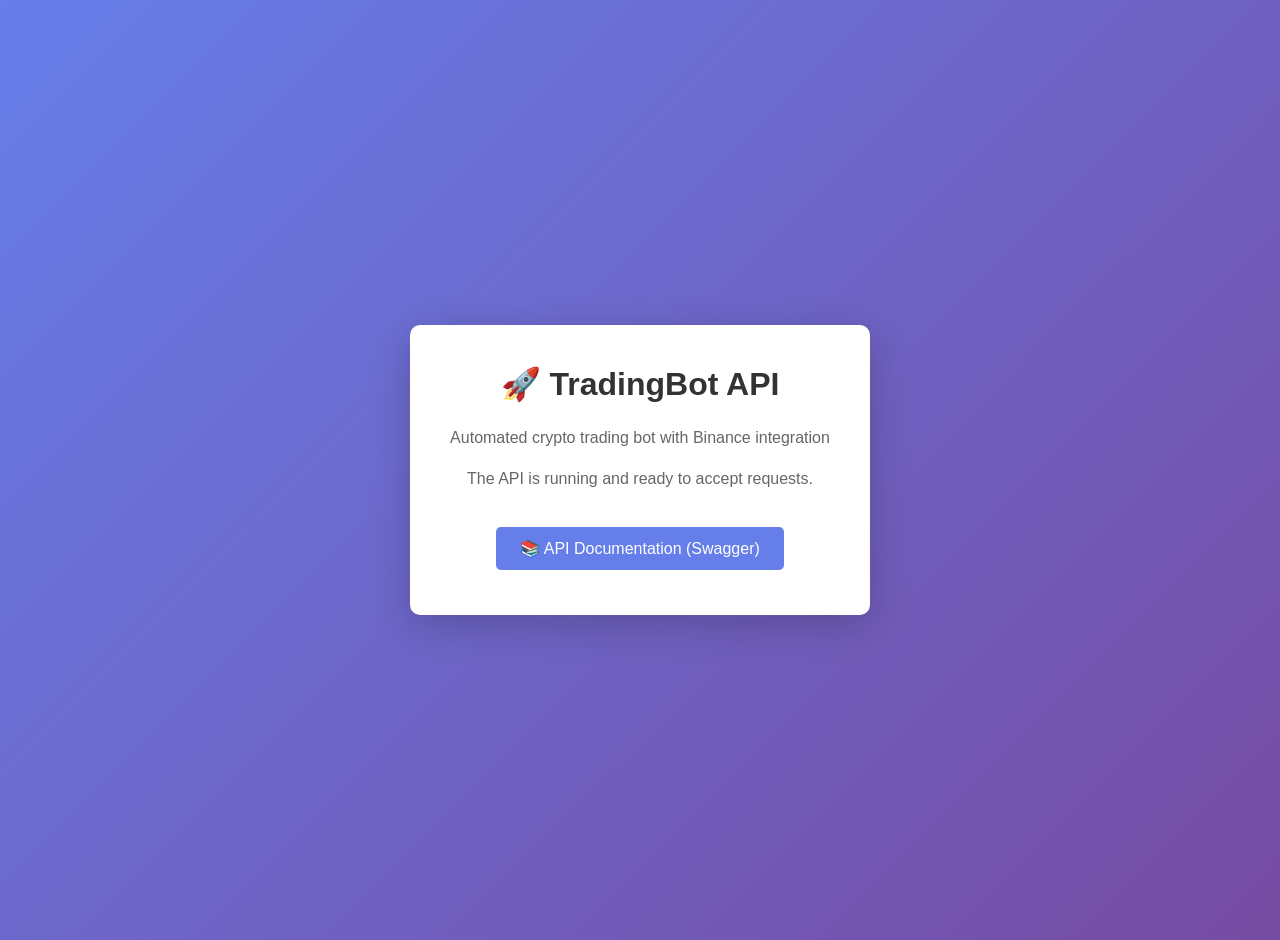
<file: TradingBot/wwwroot/index.html>
<!DOCTYPE html>
<html lang="en">
<head>
    <meta charset="UTF-8">
    <meta name="viewport" content="width=device-width, initial-scale=1.0">
    <title>TradingBot API</title>
    <style>
        body {
            font-family: 'Segoe UI', Tahoma, Geneva, Verdana, sans-serif;
            margin: 0;
            padding: 20px;
            background: linear-gradient(135deg, #667eea 0%, #764ba2 100%);
            min-height: 100vh;
            display: flex;
            justify-content: center;
            align-items: center;
        }
        .container {
            background: white;
            border-radius: 10px;
            padding: 40px;
            box-shadow: 0 10px 40px rgba(0, 0, 0, 0.2);
            max-width: 600px;
            text-align: center;
        }
        h1 {
            color: #333;
            margin-top: 0;
        }
        p {
            color: #666;
            line-height: 1.6;
        }
        .links {
            margin-top: 30px;
            display: flex;
            gap: 10px;
            justify-content: center;
            flex-wrap: wrap;
        }
        a {
            display: inline-block;
            padding: 12px 24px;
            margin: 5px;
            background-color: #667eea;
            color: white;
            text-decoration: none;
            border-radius: 5px;
            transition: background-color 0.3s;
        }
        a:hover {
            background-color: #764ba2;
        }
    </style>
</head>
<body>
    <div class="container">
        <h1>🚀 TradingBot API</h1>
        <p>Automated crypto trading bot with Binance integration</p>
        <p>The API is running and ready to accept requests.</p>
        <div class="links">
            <a href="/swagger/index.html">📚 API Documentation (Swagger)</a>
        </div>
    </div>
</body>
</html>
</file>
